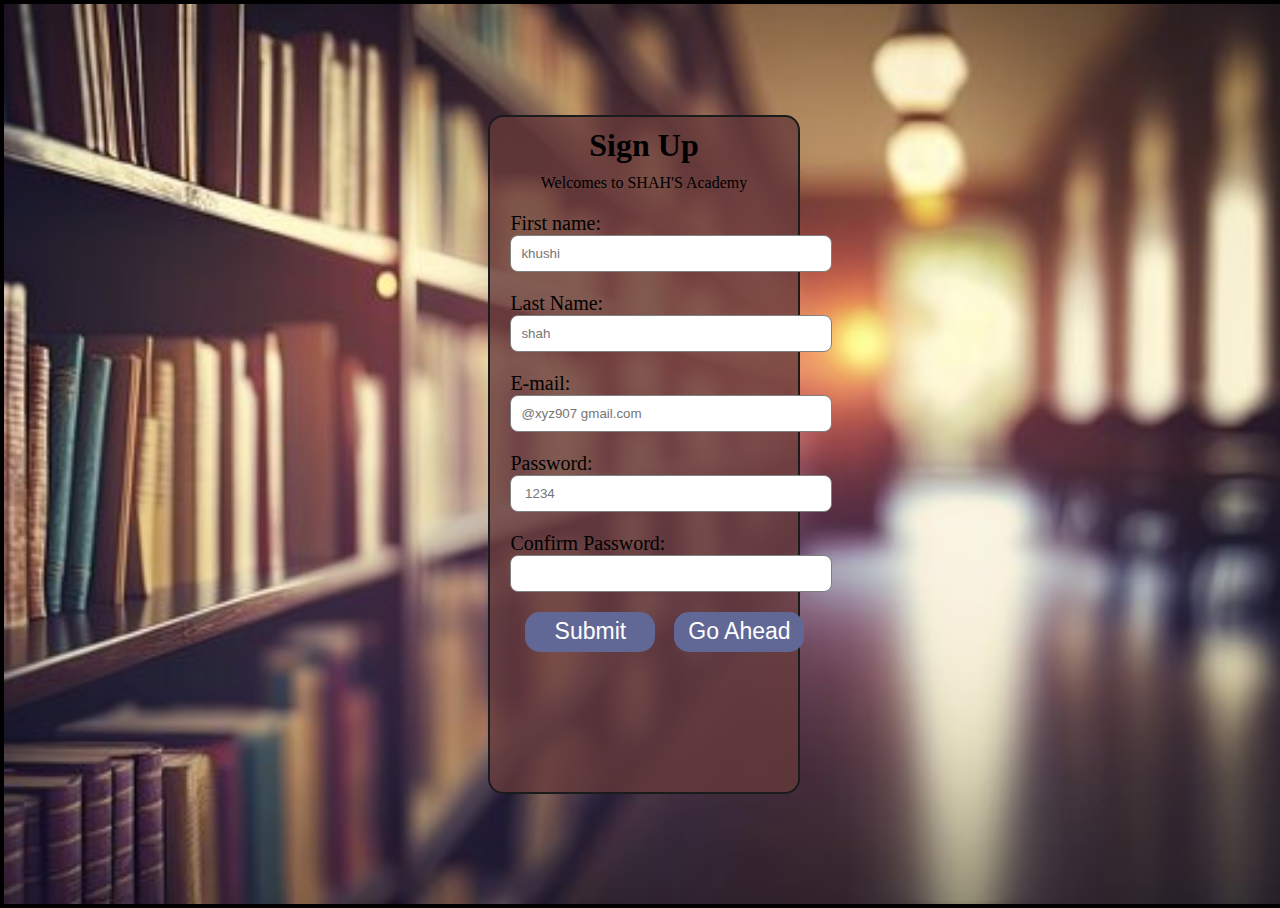
<file: my profile/index.html>
<!DOCTYPE html>
<html lang="en">
<head>
    <meta charset="UTF-8">
    <meta name="viewport" content="width=device-width, initial-scale=1.0">
    <title>Document</title>
    <link rel="stylesheet" href="index.css"/>
    
</head>
<body>
     <div class="bg-container">
    <div class="singup-box">
      <h1 class="head">Sign Up</h1>
      <p class="head">Welcomes to SHAH'S Academy</p>
      <form>
        <label>First name:</label>
        <input type="text" placeholder="khushi ">

        <label>Last Name:</label>
        <input type="text" placeholder="shah ">

        <label>E-mail:</label>
        <input type="email" placeholder="@xyz907 gmail.com ">

        <label>Password:</label>
        <input type="password" placeholder=" 1234">

        <label>Confirm Password:</label>
        <input type="email" placeholder=" ">

        <button class="btn">Submit</button>

         
        <button class="btn"><a href="/Home/">Go Ahead</a></button>
           
         

      </form>
    </div>
  </div>

</body>
</html>
</file>
<file: my profile/index.css>
*{
    margin: 0px;
    padding: 0px;
}
.bg-container{
    height: 100vh;
    width: 100vw;
    border: 4px solid black;
    display: flex;
    align-items: center;
    justify-content: center;
    background-image: url("/my\ profile/background.jpg");
    background-position: center;
    background-size: cover;  

}
.singup-box{
    width: 24%;
    height: 75%;
    border: 2px solid rgb(27, 27, 27);
    background-color: rgba(101, 58, 58, 0.784);
    border-radius: 15px;
   
}
.btn{
    height: 40px;
    width: 130px;
    margin-top: 20px;
    background-color: rgb(98, 104, 150);
    color: white;
    font-size: 23px;
    border: none;
    border-radius: 15px;
    margin-left: 15px;

}
.btn a{
    text-decoration: none;
    color: white;
}

  
.head{
    text-align: center;
    padding-top: 10px;
}
form{
    width: 300px;
    margin-left: 20px;
}
form label{
    display: flex;
    margin-top: 20px;
    font-size: 20px;
}
form input{
    width: 100%;
    padding: 10px;
    border-radius: 8px;
    border: 1px solid gray;
}
@media (max-width:820px){
    .singup-box{
        width: 100%;
        height: 90%;
    }
}
</file>
